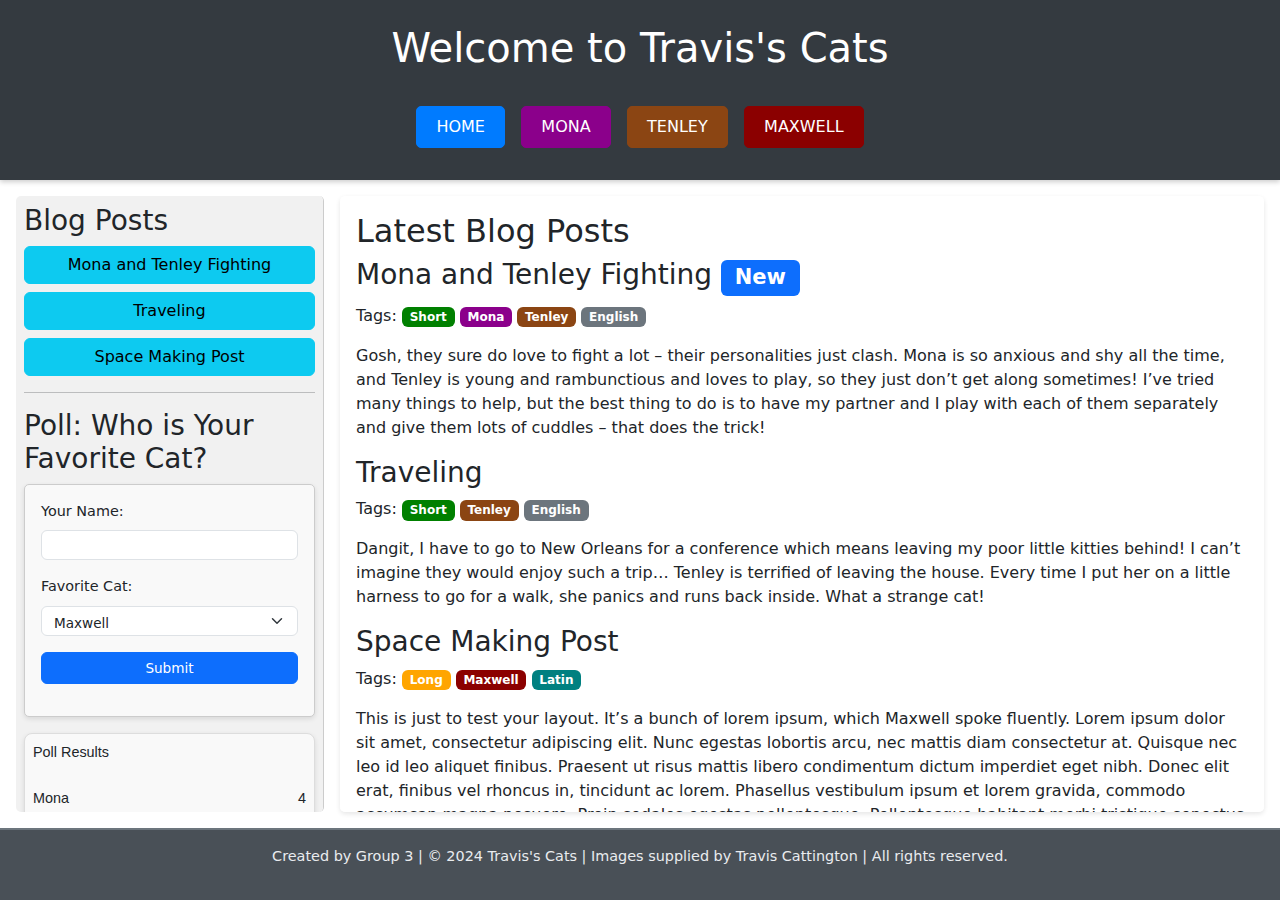
<file: index.html>
<!DOCTYPE html>
<html lang="en">
<head>
    <meta charset="UTF-8">
    <meta name="viewport" content="width=device-width, initial-scale=1.0">
    <link rel="stylesheet" href="CSS/style.css">
    <title>Travis's Cats - Landing Page</title>
    <!-- Bootstrap CSS -->
    <link href="https://cdn.jsdelivr.net/npm/bootstrap@5.3.0-alpha3/dist/css/bootstrap.min.css" rel="stylesheet">
</head>
<body>
    <header>
        <!-- This H1 will be displayed on larger screens -->
        <h1 class="main-header">Welcome to Travis's Cats</h1>
        <nav class="navbar navbar-expand-md main-nav">
            <div class="container-fluid">
                <!-- This H1 will be displayed on smaller screens on the left side of the hamburger menu -->
                <h2 class="nav-header">Travis's Cats</h2>
                <button 
                    class="navbar-toggler bg-light" 
                    type="button" data-bs-toggle="collapse" 
                    data-bs-target="#navbarNavAltMarkup" 
                    aria-controls="navbarNavAltMarkup" 
                    aria-expanded="false" 
                    aria-label="Toggle navigation"
                >
                    <span class="navbar-toggler-icon"></span>
                </button>
                <div class="collapse navbar-collapse justify-content-center" id="navbarNavAltMarkup">
                    <div class="navbar-nav">
                        <a class="btn btn-home" aria-current="page" href="#">Home</a>
                        <a class="btn btn-mona" href="mona.html">Mona</a>
                        <a class="btn btn-tenley" href="tenley.html">Tenley</a>
                        <a class="btn btn-maxwell" href="maxwell.html">Maxwell</a>
                </div>
            </div>
            </div>
        </nav>
    </header>
        
    <main>
        <!-- Internal Navigation and Images (Sidebar) -->
        <aside id="sidebar">
            <!-- Blog Post Links -->
            <h3>Blog Posts</h3>
            <div class="d-grid gap-2">
                <a href="#post1" class="btn btn-info">Mona and Tenley Fighting</a>
                <a href="#post2" class="btn btn-info">Traveling</a>
                <a href="#post3" class="btn btn-info">Space Making Post</a>
            </div>

            <hr>
            <!-- Favorite Cat Poll -->
            <h3>Poll: Who is Your Favorite Cat?</h3>
            <form id="pollForm">
                <div class="mb-3">
                    <label for="name" class="form-label">Your Name:</label>
                    <input type="text" id="name" class="form-control" required>
                </div>
                <div class="mb-3">
                    <label for="favoriteCat" class="form-label">Favorite Cat:</label>
                    <select id="favoriteCat" class="form-select">
                        <option value="Maxwell">Maxwell</option>
                        <option value="Tenley">Tenley</option>
                        <option value="Mona">Mona</option>
                    </select>
                </div>
                <button type="submit" class="btn btn-primary">Submit</button>
            </form>

            <div id="pollResults" class="mt-3">
                <p class="poll-results-title">Poll Results</p>
                <div class="poll-result-item">
                    <span>Mona</span>
                    <span>4</span>
                </div>
                <div class="poll-result-item">
                    <span>Tenley</span>
                    <span>6</span>
                </div>
                <div class="poll-result-item">
                    <span>Maxwell</span>
                    <span>7</span>
                </div>
            </div>                                   
        </aside>

        <!-- Main Content -->
        <section id="content">
            <h2>Latest Blog Posts</h2>
            <!-- Blog Post 1 -->
            <div id="post1" class="list-group-item">
                <h3>Mona and Tenley Fighting <span class="badge bg-primary">New</span></h3>
                <p>Tags: <span class="badge badge-short">Short</span> <span class="badge badge-mona">Mona</span> <span class="badge badge-tenley">Tenley</span> <span class="badge bg-secondary">English</span></p>
                <p>Gosh, they sure do love to fight a lot – their personalities just clash. Mona is so anxious and shy all the
                    time, and Tenley is young and rambunctious and loves to play, so they just don’t get along sometimes! I’ve
                    tried many things to help, but the best thing to do is to have my partner and I play with each of them
                    separately and give them lots of cuddles – that does the trick!
                </p>
            </div>
            <!-- Blog Post 2 -->
            <div id="post2" class="list-group-item">
                <h3>Traveling</h3>
                <p>Tags: <span class="badge badge-short">Short</span> <span class="badge badge-tenley">Tenley</span> <span class="badge bg-secondary">English</span></p>
                <p>Dangit, I have to go to New Orleans for a conference which means leaving my poor little kitties behind! I
                    can’t imagine they would enjoy such a trip… Tenley is terrified of leaving the house. Every time I put her
                    on a little harness to go for a walk, she panics and runs back inside. What a strange cat!
                </p>
            </div>
            <!-- Blog Post 3 -->
            <div id="post3" class="list-group-item">
                <h3>Space Making Post</h3>
                <p>Tags: <span class="badge badge-long">Long</span> <span class="badge badge-maxwell">Maxwell</span> <span class="badge badge-latin">Latin</span></p>
                <p>This is just to test your layout. It’s a bunch of lorem ipsum, which Maxwell spoke fluently.
                    Lorem ipsum dolor sit amet, consectetur adipiscing elit. Nunc egestas lobortis arcu, nec mattis diam
                    consectetur at. Quisque nec leo id leo aliquet finibus. Praesent ut risus mattis libero condimentum dictum
                    imperdiet eget nibh. Donec elit erat, finibus vel rhoncus in, tincidunt ac lorem. Phasellus vestibulum ipsum
                    et lorem gravida, commodo accumsan magna posuere. Proin sodales egestas pellentesque. Pellentesque
                    habitant morbi tristique senectus et netus et malesuada fames ac turpis egestas. Etiam a nibh at est
                    condimentum porttitor ut quis est. Donec accumsan lobortis purus, eget rhoncus tellus varius lacinia.
                    Suspendisse potenti. Sed mollis egestas tempus. Duis a lectus libero. Nam sed est turpis. Nunc justo arcu,
                    feugiat quis elit eu, cursus euismod mi. Curabitur rutrum nisl libero, in elementum neque volutpat euismod.
                    Mauris semper sollicitudin purus nec tempus.
                    Ut mattis nulla sem, ac tristique est aliquam et. Maecenas lorem velit, ornare quis aliquam sed, viverra vitae
                    diam. Duis et sem mi. Praesent pretium nisi interdum, ullamcorper nisl non, pharetra orci. Vestibulum ante
                    ipsum primis in faucibus orci luctus et ultrices posuere cubilia curae; Integer ullamcorper sit amet quam ac
                    tincidunt. Proin eget faucibus nisi. Donec finibus facilisis felis non consectetur. Aliquam quis volutpat
                    tellus, vitae condimentum urna. Praesent vitae augue fringilla, pretium eros vel, ultrices lectus.
                    Nunc eleifend mauris quam, sed vulputate ante semper vitae. Interdum et malesuada fames ac ante ipsum
                    primis in faucibus. Curabitur varius ex et ante viverra, vel fringilla quam luctus. Lorem ipsum dolor sit
                    amet, consectetur adipiscing elit. Donec quis libero non purus hendrerit tempor. Nullam libero ante, dictumet eros nec, iaculis tempus dolor. Praesent sit amet mollis velit. Suspendisse aliquet convallis sapien, ut
                    pretium magna iaculis vitae. Donec lobortis nibh et lorem pellentesque luctus.
                    Duis et augue laoreet, pellentesque metus in, bibendum nulla. Fusce ut ante leo. Sed ullamcorper felis at
                    eros facilisis, nec dignissim eros lobortis. Pellentesque nec luctus lorem, sit amet facilisis sapien. Vivamus
                    et massa tempor, mollis risus sit amet, elementum ipsum. Aliquam massa quam, maximus vitae congue ac,
                    pretium a sapien. Nullam faucibus neque a libero feugiat pharetra. In quis turpis eu metus pharetra volutpat.
                    Mauris nisi felis, hendrerit sit amet erat at, interdum lobortis nisi. Maecenas at nulla at eros varius vehicula.
                    Mauris mollis sem orci, vel fermentum dui aliquet a. Etiam tristique sit amet velit eget iaculis. In ultrices
                    volutpat dignissim. In mollis eros at ipsum convallis tempor. Fusce at orci ac mi elementum sollicitudin.
                </p>
            </div>
        </section>
    </main>

    <footer>
        <p>Created by Group 3 | © 2024 Travis's Cats | Images supplied by Travis Cattington | All rights reserved.</p>
    </footer>

    <!-- Modal -->
    <div class="modal fade" id="thankYouModal" tabindex="-1" aria-labelledby="thankYouModalLabel" aria-hidden="true">
        <div class="modal-dialog">
            <div class="modal-content">
                <div class="modal-header">
                    <h5 class="modal-title" id="thankYouModalLabel">Thank You!</h5>
                    <button type="button" class="btn-close" data-bs-dismiss="modal" aria-label="Close"></button>
                </div>
                <div class="modal-body">
                    <p id="thankYouModalMessage"></p>
                </div>
                <div class="modal-footer">
                    <button type="button" class="btn btn-secondary" data-bs-dismiss="modal">Close</button>
                </div>
            </div>
        </div>
    </div>

    <!-- Bootstrap Bundle with Popper -->
    <script src="https://cdn.jsdelivr.net/npm/bootstrap@5.3.0-alpha3/dist/js/bootstrap.bundle.min.js"></script>
    <!-- Link to External JavaScript -->
    <script src="js/script.js"></script>
</body>
</html>
</file>
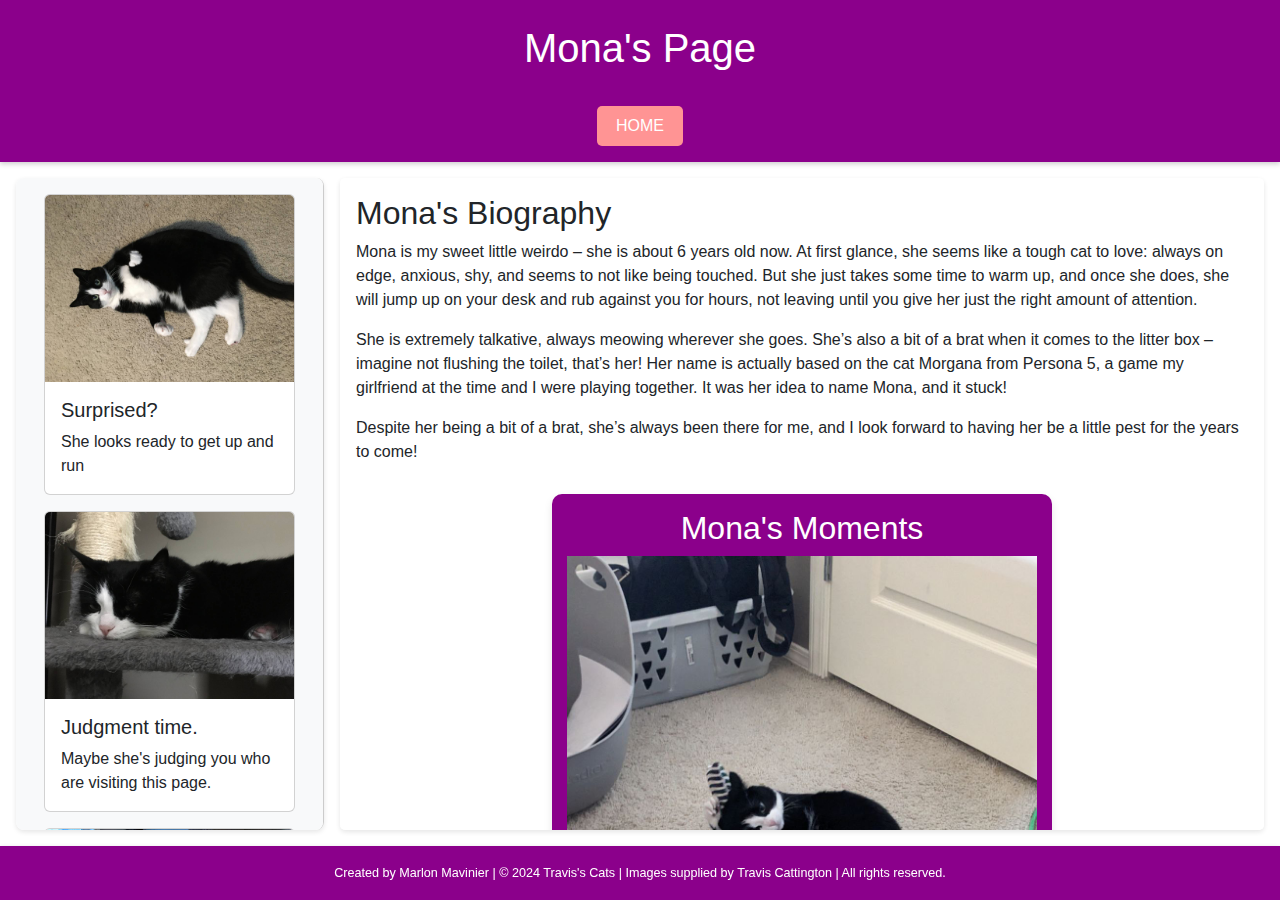
<file: mona.html>
<!DOCTYPE html>
<html lang="en">
<head>
    <meta charset="UTF-8">
    <meta name="viewport" content="width=device-width, initial-scale=1.0">
    <title>Mona's Page</title>
    <!-- Bootstrap CSS -->
    <link 
        href="https://cdn.jsdelivr.net/npm/bootstrap@5.3.3/dist/css/bootstrap.min.css" 
        integrity="sha384-QWTKZyjpPEjISv5WaRU9OFeRpok6YctnYmDr5pNlyT2bRjXh0JMhjY6hW+ALEwIH" 
        crossorigin="anonymous"
        rel="stylesheet" 
    >
    <!-- Shared Styles -->
    <link rel="stylesheet" href="CSS/style.css">
    <!-- Mona-Specific Styles -->
    <link rel="stylesheet" href="CSS/mona.css">
</head>

<body>

    <header>
        <h1 class="navbar-text">Mona's Page</h1>
        <nav class="main-nav">
            <a href="index.html" class="btn btn-info">Home</a>
            <!-- <a href="mona.html" class="btn btn-info">Mona</a> -->
        </nav>
    </header>

    <main>
        <!-- sidebar -->
        <aside id="sidebar">
            <div class="container">
                <div class="row">
                    <div class="col-md-12 mb-3">
                        <!-- Card 1 -->
                        <div class="card h-100">
                            <img src="images/Mona/mona1.jpg" class="card-img-top" alt="Mona stares surprised">
                            <div class="card-body">
                                <h5 class="card-title">Surprised?</h5>
                                <p class="card-text">She looks ready to get up and run</p>
                            </div>
                        </div>
                    </div>
                </div>
                <div class="row">
                    <div class="col-md-12 mb-3">
                        <!-- Card 2 -->
                        <div class="card h-100">
                            <img src="images/Mona/mona3.jpg" class="card-img-top" alt="Mona judgment again">
                            <div class="card-body">
                                <h5 class="card-title">Judgment time.</h5>
                                <p class="card-text">Maybe she's judging you who are visiting this page.</p>
                            </div>
                        </div>
                    </div>
                </div>
                <div class="row">
                    <div class="col-md-12 mb-3">
                        <!-- Card 3 -->
                        <div class="card h-100">
                            <img src="images/Mona/mona6.jpg" class="card-img-top" alt="Mona trying to fit in a box">
                            <div class="card-body">
                                <h5 class="card-title">Mona trying to fit in the box.</h5>
                                <p class="card-text">Well, maybe we need a bigger box.</p>
                            </div>
                        </div>
                    </div>
                </div>
            </div>
        </aside>

        <!-- main content -->
        <section id="content">
            <h2>Mona's Biography</h2>
            <!-- each paragraph was put inside a <p> element because bootstrap has some default styles for this element granting a better spacing -->
            <p>
                Mona is my sweet little weirdo – she is about 6 years old now. At first glance, she seems
                like a tough cat to love: always on edge, anxious, shy, and seems to not like being touched.
                But she just takes some time to warm up, and once she does, she will jump up on your desk
                and rub against you for hours, not leaving until you give her just the right amount of
                attention.                
            </p>
            <p>
                She is extremely talkative, always meowing wherever she goes. She’s also a bit of a brat
                when it comes to the litter box – imagine not flushing the toilet, that’s her! Her name is
                actually based on the cat Morgana from Persona 5, a game my girlfriend at the time and I
                were playing together. It was her idea to name Mona, and it stuck!
            </p>
            <p>
                Despite her being a bit of a brat, she’s always been there for me, and I look forward to
                having her be a little pest for the years to come!
            </p>
            <!-- carousel -->
            <section id="mona-carousel-container">
                <h2 class="carousel-title">Mona's Moments</h2>
                <div id="monaCarousel" class="carousel slide">
                    <!-- clickable indicators on the bottom of carrousel -->
                    <div class="carousel-indicators">
                        <button type="button" data-bs-target="#monaCarousel" data-bs-slide-to="0" class="active" aria-current="true" aria-label="Slide 1"></button>
                        <button type="button" data-bs-target="#monaCarousel" data-bs-slide-to="1" aria-label="Slide 2"></button>
                        <button type="button" data-bs-target="#monaCarousel" data-bs-slide-to="2" aria-label="Slide 3"></button>
                    </div>
                    <div class="carousel-inner">
                        <div class="carousel-item active">
                            <img src="images/Mona/mona4.jpg" class="d-block w-100" alt="Mona being attacked by a strange entity.">
                            <!-- The captions will appear on medium-sized screens, however on small-sized, captions will overlap the images  -->
                            <div class="carousel-caption d-none d-md-block">
                                <p>Mona being attacked by an unidentified entity.</p>
                            </div>
                        </div>
                        <div class="carousel-item">
                            <img src="images/Mona/mona5.jpg" class="d-block w-100" alt="Mona on my computer tower.">
                            <div class="carousel-caption d-none d-md-block">
                                <p>Mona feeling comfortable on my computer tower.</p>
                            </div>
                        </div>
                        <div class="carousel-item">
                            <img src="images/Mona/mona12.jpg" class="d-block w-100" alt="Mona judgment.">
                            <div class="carousel-caption d-none d-md-block">
                                <p>Mona staring with her eyes of judgment.</p>
                            </div>
                        </div>
                    </div>
                    <button class="carousel-control-prev" type="button" data-bs-target="#monaCarousel" data-bs-slide="prev">
                        <span class="carousel-control-prev-icon" aria-hidden="true"></span>
                        <span class="visually-hidden">Previous</span>
                    </button>
                    <button class="carousel-control-next" type="button" data-bs-target="#monaCarousel" data-bs-slide="next">
                        <span class="carousel-control-next-icon" aria-hidden="true"></span>
                        <span class="visually-hidden">Next</span>
                    </button>
                  </div>
            </section>
        </section>
    </main>

    <footer>
        <small>Created by Marlon Mavinier | © 2024 Travis's Cats | Images supplied by Travis Cattington | All rights reserved.</small>
    </footer>

    <script 
        src="https://cdn.jsdelivr.net/npm/bootstrap@5.3.3/dist/js/bootstrap.bundle.min.js" 
        integrity="sha384-YvpcrYf0tY3lHB60NNkmXc5s9fDVZLESaAA55NDzOxhy9GkcIdslK1eN7N6jIeHz" 
        crossorigin="anonymous">
    </script>
</body>
</html>
</file>
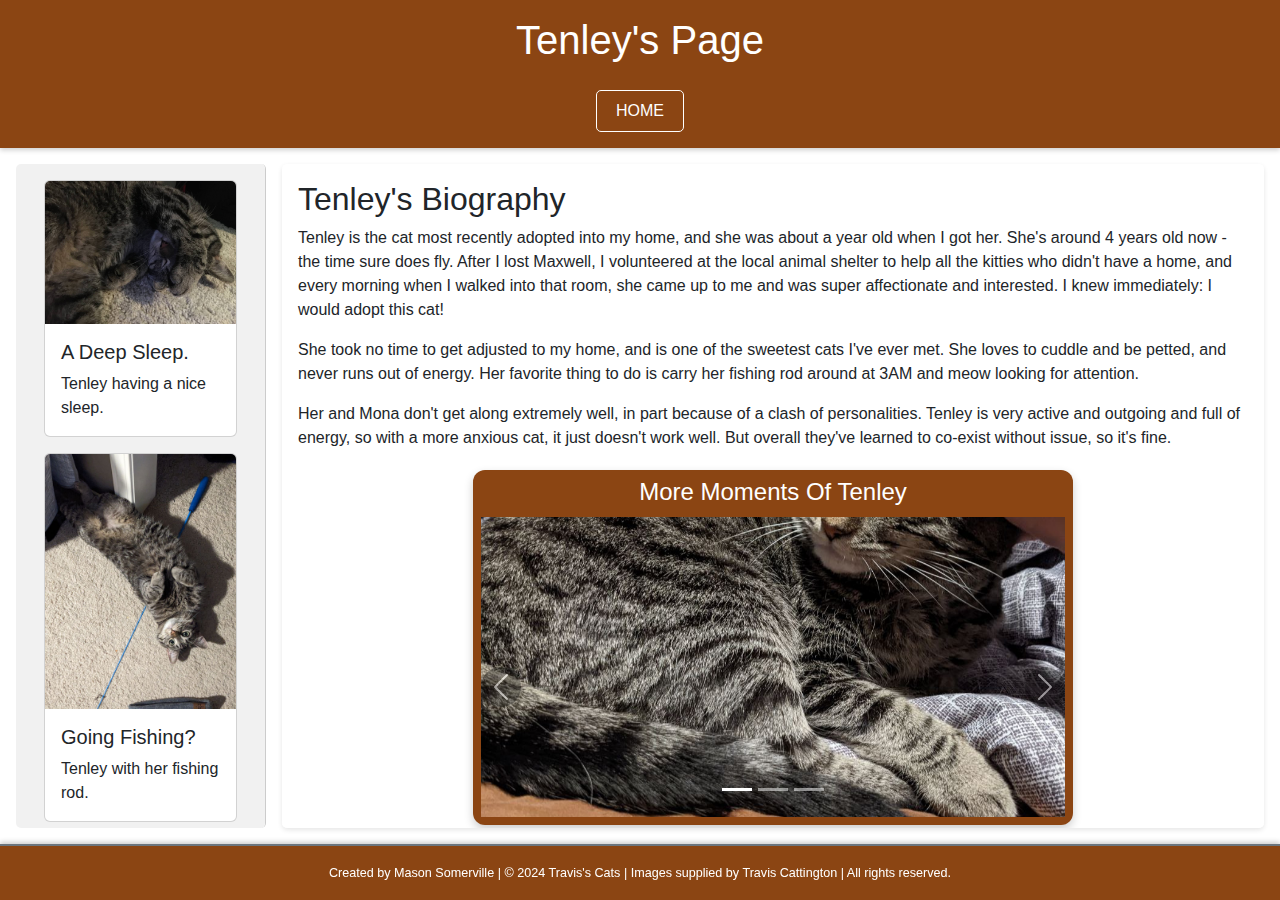
<file: tenley.html>
<!DOCTYPE html>
<html lang="en">
<head>
    <meta charset="UTF-8">
    <meta name="viewport" content="width=device-width, initial-scale=1.0">
    <title>Tenley's Page</title>

    <!-- Bootstrap CSS for responsive design and pre-styled components -->
    <link 
        href="https://cdn.jsdelivr.net/npm/bootstrap@5.3.3/dist/css/bootstrap.min.css" 
        integrity="sha384-QWTKZyjpPEjISv5WaRU9OFeRpok6YctnYmDr5pNlyT2bRjXh0JMhjY6hW+ALEwIH" 
        crossorigin="anonymous"
        rel="stylesheet" 
    >
    <!-- General shared styles -->
    <link rel="stylesheet" href="CSS/style.css">
    <!-- Page-specific styles for Tenley -->
    <link rel="stylesheet" href="CSS/tenley.css">
</head>

<body>
    <!-- Page header section -->
    <header>
        <h1>Tenley's Page</h1>
        <!-- Navigation with a home button -->
        <nav class="main-nav">
            <a href="index.html" class="btn">Home</a>
        </nav>

        <!-- Menu toggle button for mobile sidebar -->
        <button id="menu-toggle" class="menu-toggle" aria-label="Toggle Sidebar">
            &#9776;
        </button>
    </header>

    <!-- Main content area -->
    <main>
        <!-- Sidebar section for images and details -->
        <aside id="sidebar">
            <div class="container">    
                <!-- Top row with a single photo -->
                <div class="row">
                    <div class="col-md-12 mb-3">
                        <div class="card h-100">
                            <img src="images/Tenley/tenley3.jpg" class="card-img-top" alt="Tenley having a nice sleep.">
                            <div class="card-body">
                                <h5 class="card-title">A Deep Sleep.</h5>
                                <p class="card-text">Tenley having a nice sleep.</p>
                            </div>
                        </div>
                    </div>
                </div>

                <!-- Bottom rows with two photos -->
                <div class="row">
                    <div class="col-md-12 mb-3">
                        <div class="card h-100">
                            <img src="images/Tenley/tenley4.jpg" class="card-img-top" alt="Tenley with her fishing rod.">
                            <div class="card-body">
                                <h5 class="card-title">Going Fishing?</h5>
                                <p class="card-text">Tenley with her fishing rod.</p>
                            </div>
                        </div>
                    </div>
                </div>
                <div class="row">
                    <div class="col-md-12 mb-3">
                        <div class="card h-100">
                            <img src="images/Tenley/tenley11.jpg" class="card-img-top" alt="Tenley resting in a laundry basket.">
                            <div class="card-body">
                                <h5 class="card-title">Always the basket.</h5>
                                <p class="card-text">Tenley resting in a laundry basket.</p>
                            </div>
                        </div>
                    </div>
                </div>
            </div>
        </aside>
        
        <!-- Biography section about Tenley -->
        <section id="content">
            <h2>Tenley's Biography</h2>
            <p>
                Tenley is the cat most recently adopted into my home, and she was about a year old when I 
                got her. She's around 4 years old now - the time sure does fly. After I lost Maxwell, I
                volunteered at the local animal shelter to help all the kitties who didn't have a home, and
                every morning when I walked into that room, she came up to me and was super affectionate
                and interested. I knew immediately: I would adopt this cat!
            </p>
            <p>
                She took no time to get adjusted to my home, and is one of the sweetest cats I've ever met.
                She loves to cuddle and be petted, and never runs out of energy. Her favorite thing to do is
                carry her fishing rod around at 3AM and meow looking for attention.
            </p>
            <p>
                Her and Mona don't get along extremely well, in part because of a clash of personalities.
                Tenley is very active and outgoing and full of energy, so with a more anxious cat, it just
                doesn't work well. But overall they've learned to co-exist without issue, so it's fine.
            </p>

            <!-- Carousel showcasing more images of Tenley -->
            <section id="tenley-carousel-container">
                <h2 class="carousel-title">More Moments Of Tenley</h2>
                <div id="tenleyCarrousel" class="carousel slide">
                    <!-- Carousel indicators -->
                    <div class="carousel-indicators">
                        <button type="button" data-bs-target="#tenleyCarrousel" data-bs-slide-to="0" class="active" aria-current="true" aria-label="Slide 1"></button>
                        <button type="button" data-bs-target="#tenleyCarrousel" data-bs-slide-to="1" aria-label="Slide 2"></button>
                        <button type="button" data-bs-target="#tenleyCarrousel" data-bs-slide-to="2" aria-label="Slide 3"></button>
                    </div>
                    <div class="carousel-inner">
                        <!-- First carousel slide -->
                        <div class="carousel-item active">
                            <img src="images/Tenley/tenley7.jpg" class="d-block w-100" alt="Tenley getting pet.">
                        </div>
                        <!-- Second carousel slide -->
                        <div class="carousel-item">
                            <img src="images/Tenley/tenley12.jpg" class="d-block w-100" alt="Tenley under a blanket.">
                        </div>
                        <!-- Third carousel slide -->
                        <div class="carousel-item">
                            <img src="images/Tenley/tenley10.jpg" class="d-block w-100" alt="Tenley playing with a wrecked toilet paper roll.">
                        </div>
                    </div>
                    <!-- Carousel controls -->
                    <button class="carousel-control-prev" type="button" data-bs-target="#tenleyCarrousel" data-bs-slide="prev">
                        <span class="carousel-control-prev-icon" aria-hidden="true"></span>
                        <span class="visually-hidden">Previous</span>
                    </button>
                    <button class="carousel-control-next" type="button" data-bs-target="#tenleyCarrousel" data-bs-slide="next">
                        <span class="carousel-control-next-icon" aria-hidden="true"></span>
                        <span class="visually-hidden">Next</span>
                    </button>
                </div>
            </section>
        </section>
    </main>

    <!-- Footer with attribution -->
    <footer>
        <small>Created by Mason Somerville | © 2024 Travis's Cats | Images supplied by Travis Cattington | All rights reserved.</small>
    </footer>

    <!-- Bootstrap JS for interactivity -->
    <script 
        src="https://cdn.jsdelivr.net/npm/bootstrap@5.3.3/dist/js/bootstrap.bundle.min.js" 
        integrity="sha384-YvpcrYf0tY3lHB60NNkmXc5s9fDVZLESaAA55NDzOxhy9GkcIdslK1eN7N6jIeHz" 
        crossorigin="anonymous">
    </script>

    <!-- Sidebar toggle functionality -->
    <script src="js/sidebar-toggle.js"></script>
</body>
</html>
</file>
<file: CSS/style.css>
/* General gridstyle Body Layout */
body {
    margin: 0;
    padding: 0;
    display: grid;
    grid-template-rows: auto 1fr auto; 
    height: 100vh; 
    font-family: Arial, sans-serif; 
}

/* Header Styles */
header {
    background-color: #343a40; 
    color: white; 
    text-align: center;
    padding: 1.5rem; 
    box-shadow: 0px 2px 5px rgba(0, 0, 0, 0.2); 
}

/* Navigation Container */
header .main-nav {
    display: flex;
    justify-content: center; 
    gap: 1rem; 
    margin-top: 1rem;
}

.nav-header {
    display: none;
}

/* Navigation Buttons */
.main-nav .btn {
    font-size: 1rem; 
    padding: 0.5rem 1.2rem; 
    border-radius: 5px; 
    text-transform: uppercase; 
    color: white; 
    border: 1px solid white; 
    background-color: transparent; 
    margin-top: 10px;
}

/* Hover Effects */
.main-nav .btn:hover {
    background-color: white; 
    color: #343a40; 
    box-shadow: 0px 4px 6px rgba(0, 0, 0, 0.2); 
}

/* Specific Button Colors */
.main-nav .btn-home {
    background-color: #007bff; 
    border-color: #007bff;
    text-decoration: none;
}
.main-nav .btn-mona {
    background-color: #8b008b; /* Magenta */
    border-color: #8b008b;
    text-decoration: none;
}
.main-nav .btn-tenley {
    background-color: #8b4513; /* Saddle brown */
    border-color: #8b4513;
    text-decoration: none;
}
.main-nav .btn-maxwell {
    background-color: #8b0000; /* Dark red */
    border-color: #8b0000;
    text-decoration: none;
}

/* Hover Effects for Specific Buttons */
.main-nav .btn-home:hover,
.main-nav .btn-mona:hover,
.main-nav .btn-tenley:hover,
.main-nav .btn-maxwell:hover {
    background-color: white; 
    color: #343a40;
    box-shadow: 0px 4px 6px rgba(0, 0, 0, 0.2); 
}

/* Styles for the footer */
footer {
    background-color: #495057; 
    color: #e9ecef; 
    text-align: center;
    padding: 1rem 1rem;
    border-top: 2px solid #6c757d; 
    font-size: 0.9rem;
}

/* Styling for footer links */
footer a {
    color: #adb5bd; 
    text-decoration: none;
}
footer a:hover {
    color: white; 
    text-decoration: underline;
}

/* Main Content Layout */
main {
    display: grid;
    grid-template-columns: 1fr 3fr; 
    gap: 1rem;
    overflow: hidden; 
    padding: 1rem;
}

/* Style for the sidebar */
#sidebar {
    background-color: #f1f1f1;
    padding: 1rem;
    height: 100%;
    overflow-y: auto; 
    position: sticky;
    top: 0; 
    border-right: 1px solid #ccc;
    border-radius: 5px;
}

/* Main Content */
#content {
    overflow-y: auto; 
    padding: 1rem;
    background-color: #ffffff;
    border-radius: 5px;
    box-shadow: 0px 2px 5px rgba(0, 0, 0, 0.1); 
}

/* Blog Post Badges */
.badge-mona {
    background-color: #8b008b;
    color: white;
}
.badge-tenley {
    background-color: #8b4513;
    color: white;
}
.badge-maxwell {
    background-color: #8b0000;
    color: white;
}
.badge-short {
    background-color: green;
    color: white;
}
.badge-long {
    background-color: orange;
    color: white;
}
.badge-latin {
    background-color: teal;
    color: white;
}

/* General styling for forms */
form {
    border: 1px solid #ccc;
    padding: 1rem;
    border-radius: 5px;
    background-color: #f9f9f9;
    box-shadow: 0px 2px 5px rgba(0, 0, 0, 0.1);
}

/* Styles for form input fields, select menus, and buttons */
form input, form select, form button {
    width: 100%; 
    margin-bottom: 1rem; 
    padding: 0.5rem;
    border: 1px solid #ccc;
    border-radius: 5px;
}

/* Styling for anchor links in navigation */
nav a {
    text-decoration: none;
    color: #007bff; 
    margin: 0 0.5rem;
}
nav a:hover {
    text-decoration: underline;
}

/*  styling for the poll results section */
#pollResults {
    margin-top: 1rem;
    padding: 1rem;
    border: 1px solid #ddd;
    border-radius: 8px;
    background-color: #f9f9f9;
    box-shadow: 0px 2px 5px rgba(0, 0, 0, 0.1);
    font-family: Arial, sans-serif;
}
/* Sidebar adjustments */
#sidebar {
    overflow-y: auto; 
    max-height: 100%; 
    padding: 0.5rem; 
}

/* Adjust form layout */
#pollForm {
    margin-bottom: 0.5rem; 
    font-size: 0.9rem; 
}

/* Adjust input fields */
#pollForm .form-control,
#pollForm .form-select {
    height: 30px; 
    font-size: 0.85rem; 
}

/* Adjust button */
#pollForm .btn {
    font-size: 0.85rem; 
    padding: 0.3rem 0.6rem; 
}

/* Adjust results section */
#pollResults {
    margin-top: 0; 
    font-size: 0.9rem; 
    padding: 0.5rem; 
    max-height: calc(100% - 150px); 
    overflow-y: auto; 
}

/* Individual Poll Result Items */
.poll-result-item {
    display: flex;
    justify-content: space-between; 
    padding: 0.5rem 0; 
    border-bottom: 1px dashed #ccc; 
}

/* Removes border for the last item */
.poll-result-item:last-child {
    border-bottom: none;
}

/* Responsive Layout for Small Screens */
@media (max-width: 768px) {    
    main {
        display: flex;
        flex-direction: row; 
        gap: 0.5rem; 
    }
    /* This will prevent the H1 to be displayed on the top of the page on smaller screens */
    .main-header {
        display: none;
    }
    /* This will display the H1 on the left side of the hamburger menu on smaller screens */
    .nav-header {
        display: block;
    }

    .main-nav {
        flex-direction: column; 
    }

    .main-nav .btn {
        text-align: center;
    }

    #sidebar {
        width: 35%; 
        min-width: 150px; 
        max-width: 200px; 
        overflow-y: auto; 
        padding: 0.5rem; 
        background-color: #f8f9fa; 
        border-radius: 5px; 
        box-shadow: 0px 2px 5px rgba(0, 0, 0, 0.1); 
    }

    #content {
        width: 65%; 
        padding: 0.5rem;
        background-color: white; 
        border-radius: 5px;
        box-shadow: 0px 2px 5px rgba(0, 0, 0, 0.1); 
    }

    /* Poll Form Adjustments */
    #pollForm {
        display: flex;
        flex-direction: column; 
        gap: 0.5rem;
    }

    #pollForm input,
    #pollForm select,
    #pollForm button {
        width: 100%; 
        box-sizing: border-box; 
    }

    /* Adjust Font Sizes for Smaller Screens */
    body {
        font-size: 14px; 
    }

    .btn {
        font-size: 0.9rem;
        padding: 0.3rem 0.6rem;
    }

    #sidebar h3,
    #content h2 {
        font-size: 1.25rem; 
    }
}

/* Refine Layout for Narrow Screens (Phones < 480px) */
@media (max-width: 480px) {
    #sidebar {
        width: 40%; 
    }

    #content {
        width: 60%; 
    }

    #pollForm {
        gap: 0.4rem; 
    }

    body {
        font-size: 13px; 
    }
}
</file>
<file: CSS/mona.css>
html, body {
    margin: 0;
    padding: 0;
    height: 100%; 
}/* Header and Footer Styles */
header,
footer {
    background-color: #8B008B; 
    color: white; 
    text-align: center; 
    padding: 1rem; 
    box-shadow: 0px 2px 5px rgba(0, 0, 0, 0.2); 
}

footer {
    padding: 1rem;
    font-size: 0.9rem;
    border-top: none; 
}

/* sidebar styles */
#sidebar {
    background-color: #f8f9fa; 
    padding: 1rem; 
    border-radius: 8px; 
    box-shadow: 0px 2px 5px rgba(0, 0, 0, 0.1); 
    display: flex;
    flex-direction: column; 
    gap: 0.5rem; 
    max-height: calc(100vh - 100px); 
    overflow-y: auto; 
}

/* navbar styles */
.main-nav .btn {
    background-color: #ff9494; 
    color: #FFFFFF; 
    font-size: 1rem; 
    padding: 0.5rem 1.2rem; 
    border: none; 
    border-radius: 5px; 
    text-transform: uppercase; 
    transition: all 0.3s ease; 
}

.main-nav .btn:hover {
    background-color: #ffc6c6; 
    transform: scale(1.05); 
    box-shadow: 0 2px 4px rgba(0, 0, 0, 0.2);
    text-decoration: none;
}

/* carousel styles */
.carousel-caption {
    position: absolute;
    bottom: 10px; 
    left: 50%;
    transform: translateX(-50%);
    padding: 10px; 
    background-color: rgba(0, 0, 0, 0.6); 
    color: #FFFFFF;
    font-size: 1rem; 
    border-radius: 5px;
    max-width: 95%; 
    text-align: center;
}

.carousel-title {
    text-align: center;
    color: #FFFFFF;
}

#mona-carousel-container {
    max-width: 500px; 
    margin: 30px auto; 
    padding: 15px; 
    background-color: #8B008B; 
    border-radius: 10px; 
    box-shadow: 0px 4px 8px rgba(0, 0, 0, 0.1); 
}

/* Responsive adjustments */
@media (max-width: 768px) {
    #sidebar {
        max-height: calc(100vh - 120px); 
    }

    .carousel-caption {
        font-size: 0.9rem; 
        padding: 5px 10px;
    }
}
</file>
<file: CSS/tenley.css>
/* Reset and base styles */
* {
    box-sizing: border-box;
}

html, body {
    margin: 0;
    padding: 0;
    height: 100%;
    overflow-x: hidden;
    overflow-y: auto;
}

html {
    scroll-behavior: smooth;
}

/* Layout for the body */
body {
    display: grid;
    grid-template-rows: auto 1fr auto;
    grid-template-columns: 1fr;
    min-height: 100vh;
    overflow: hidden;
    font-family: Arial, sans-serif;
    font-size: 16px;
    line-height: 1.5;
}

/* Header styles */
header {
    background-color: #8b4513;
    color: white;
    text-align: center;
    padding: 1rem;
    box-shadow: 0px 2px 5px rgba(0, 0, 0, 0.2);
    position: sticky;
    top: 0;
    z-index: 1000;
}

/* Footer styles */
footer {
    background-color: #8b4513;
    color: white;
    text-align: center;
    padding: 1rem;
    box-shadow: 0px -2px 5px rgba(0, 0, 0, 0.2);
    font-size: 0.9rem;
    position: sticky;
    bottom: 0;
    z-index: 1000;
}

/* Main content area */
main {
    display: flex;
    overflow: hidden;
    position: relative;
}

/* Sidebar styling */
#sidebar {
    background-color: #f1f1f1;
    padding: 1rem;
    height: 100%;
    overflow-y: auto;
    border-right: 1px solid #ccc;
    border-radius: 5px;
    flex-shrink: 0;
    width: 250px;
    position: sticky;
    top: 0;
    z-index: 999;
}

/* Biography section */
#biography {
    position: relative;
    z-index: 10;
    flex-grow: 1;
    overflow-y: auto;
    height: 100%;
}

/* Carousel container */
#tenley-carousel-container {
    max-width: 600px;
    margin: 20px auto;
    padding: 20px;
    border-radius: 12px;
    background-color: #8b4513;
    color: white;
    box-shadow: 0px 4px 10px rgba(0, 0, 0, 0.2);
}

/* Carousel title styling */
.carousel-title {
    text-align: center;
    font-size: 1.5rem;
    margin-bottom: 10px;
}

/* Carousel control buttons */
.carousel-control-prev,
.carousel-control-next {
    width: 40px;
    height: 40px;
    background-color: rgba(0, 0, 0, 0.7);
    border-radius: 50%;
    color: white;
    position: absolute;
    top: 50%;
}

/* Mobile and small screen adjustments */
@media (max-width: 768px) {
    main {
        flex-direction: column;
    }

    #sidebar {
        display: none;
        position: fixed;
        top: 120px;
        left: 0;
        width: 100%;
        height: calc(100vh - 160px);
        overflow-y: auto;
        z-index: 1000;
        background-color: #f1f1f1;
        transition: left 0.3s ease;
    }

    #sidebar.active {
        display: block;
        left: 0;
    }

    .menu-toggle {
        display: block;
        background: none;
        border: none;
        font-size: 30px;
        color: #fff;
        cursor: pointer;
        position: absolute;
        top: 20px;
        left: 20px;
    }

    .menu-toggle .line {
        display: block;
        width: 30px;
        height: 4px;
        margin: 5px 0;
        background-color: #333;
    }
}

@media (min-width: 769px) {
    .menu-toggle {
        display: none;
    }
}

@media (max-width: 576px) {
    header, footer {
        padding: 0.5rem;
    }

    footer {
        font-size: 0.8rem;
    }

    #content {
        padding: 10px;
        flex-grow: 1; 
        width: 100%; 
        padding: 1rem; 
        box-sizing: border-box; 
    }
    }

    #tenley-carousel-container {
        padding: 8px;
    }

    .carousel-inner img {
        max-height: 300px;
        object-fit: cover;
    }
</file>
